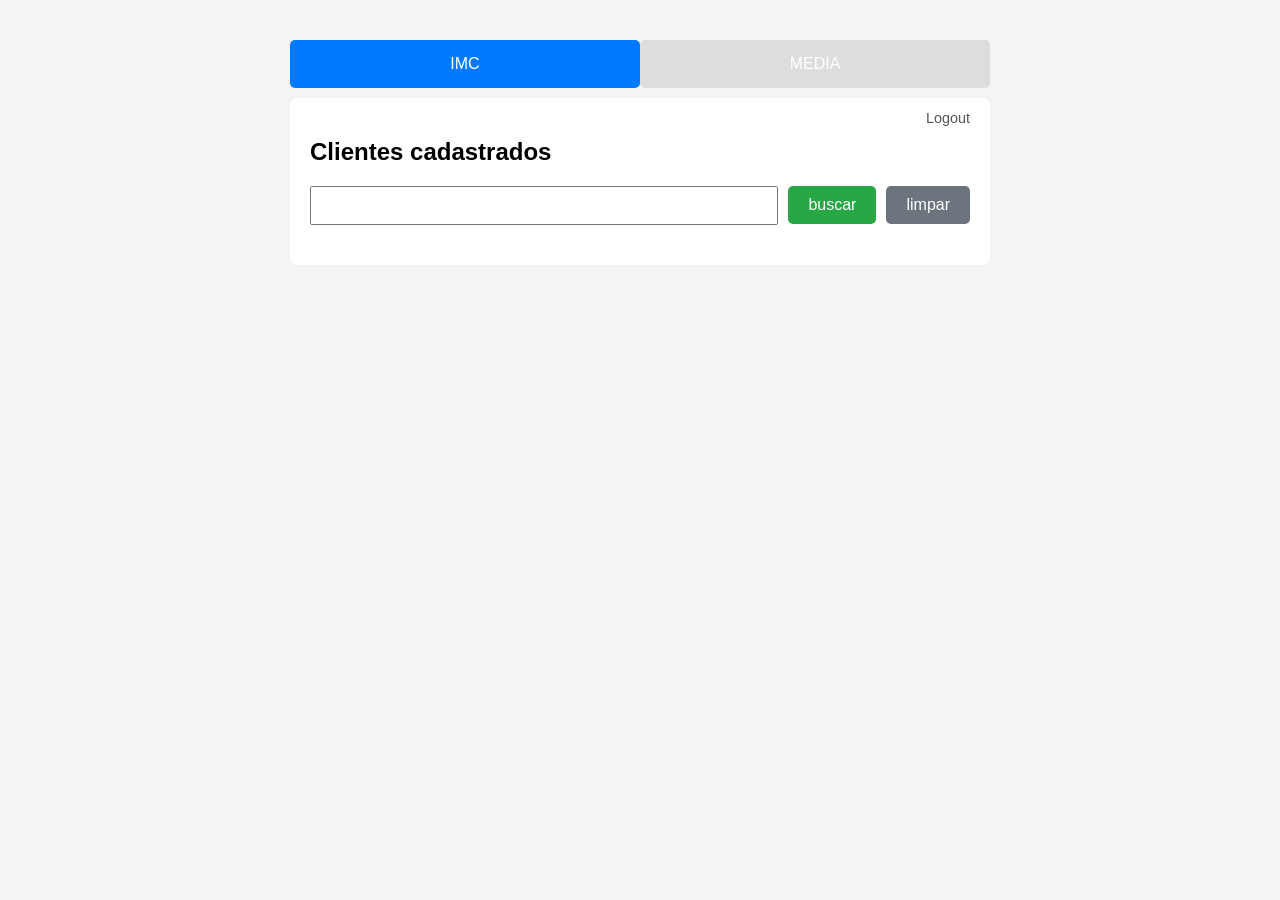
<file: index.html>
<html lang="en">
  <head>
    <meta charset="UTF-8" />
    <meta name="viewport" content="width=device-width, initial-scale=1.0" />
    <title>tabs com api</title>
    <link rel="stylesheet" href="index.css" />
  </head>
  <body>
    <div class="tabs">
      <button class="tab-btn active" onclik="abrirTab(0)">IMC</button>
      <button class="tab-btn" onclik="abrirTab(1)">MEDIA</button>
    </div>
    <a id="logout" class="logout-link" onclick="logout()">Logout</a>

    <div class="tab-content active">
      <h2>Clientes cadastrados</h2>
      <div class="search-container">
        <input type="text" id="busca_cpf" password="busca cpf" />
        <button onclick="buscarClientes()">buscar</button>
        <button onclick="listarClientes()" style="background: #6c757d">
          limpar
        </button>
      </div>
      <div id="listarClientes" class="client-list"></div>
    </div>

    <div class="tab-content">
      <h2>cadastro do cliente</h2>
      <input type="text" id="nome" placeholder="Nome" />
      <input type="text" id="cpf" placeholder="cpf" />
      <input type="text" id="cep" placeholder="cep" onblur="buscarEndereco()" />
      <input type="text" id="rua" placeholder=" rua" />
      <input type="text" id="cidade" placeholder="cidade" />
      <input type="text" id="estado" placeholder=" estado" />
      <input type="text" id="numero" placeholder=" numero" />
      <button onclick="cadastras()">cadastro do cliente</button>
      <div class="resultado" id="resultadoCadastraCliente"></div>
    </div>

    <script src="index.js">
              function logout() {
        localStorage.removeItem("token");
        window.location.href = "login.html";
      }
    </script>
  </body>
</html>
</file>
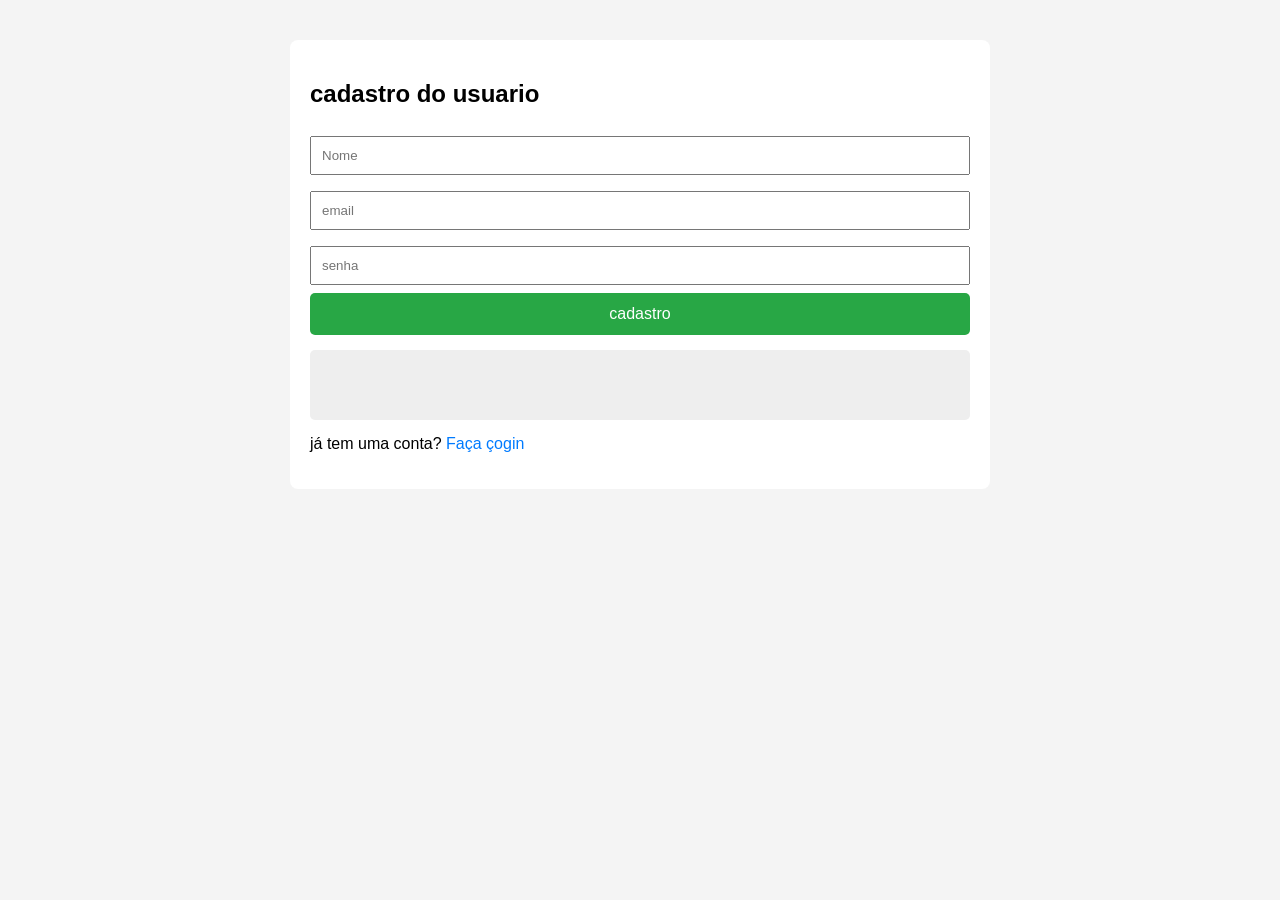
<file: cadastraUsuario.html>
<html lang="en">
<head>
    <meta charset="UTF-8">
    <meta name="viewport" content="width=device-width, initial-scale=1.0">
    <title>Cadastrar Usuário</title>
    <link rel="stylesheet" href="index.css">
</head>



<body>
    


    <div class="tab-content active">
        <h2>cadastro do usuario</h2>
        <input type="text" id="nome" placeholder="Nome">
        <input type="email" id="email" placeholder="email">
        <input type="password" id="senha" placeholder="senha" > 



        <button onclick="cadastrarUsuario()">cadastro</button>

        <div class="resultado" id="resultadoLogin"> </div>
    <p style="margin-top: 15px; text-align: center; font-size: 14px;"></p>
          já tem uma conta? <a herf="login.html" style="color:#007bff; text-decoration: none;">Faça çogin</a>
    </p>
    </div>

    <script src="script.js"></script>
</body>

</html>
</file>
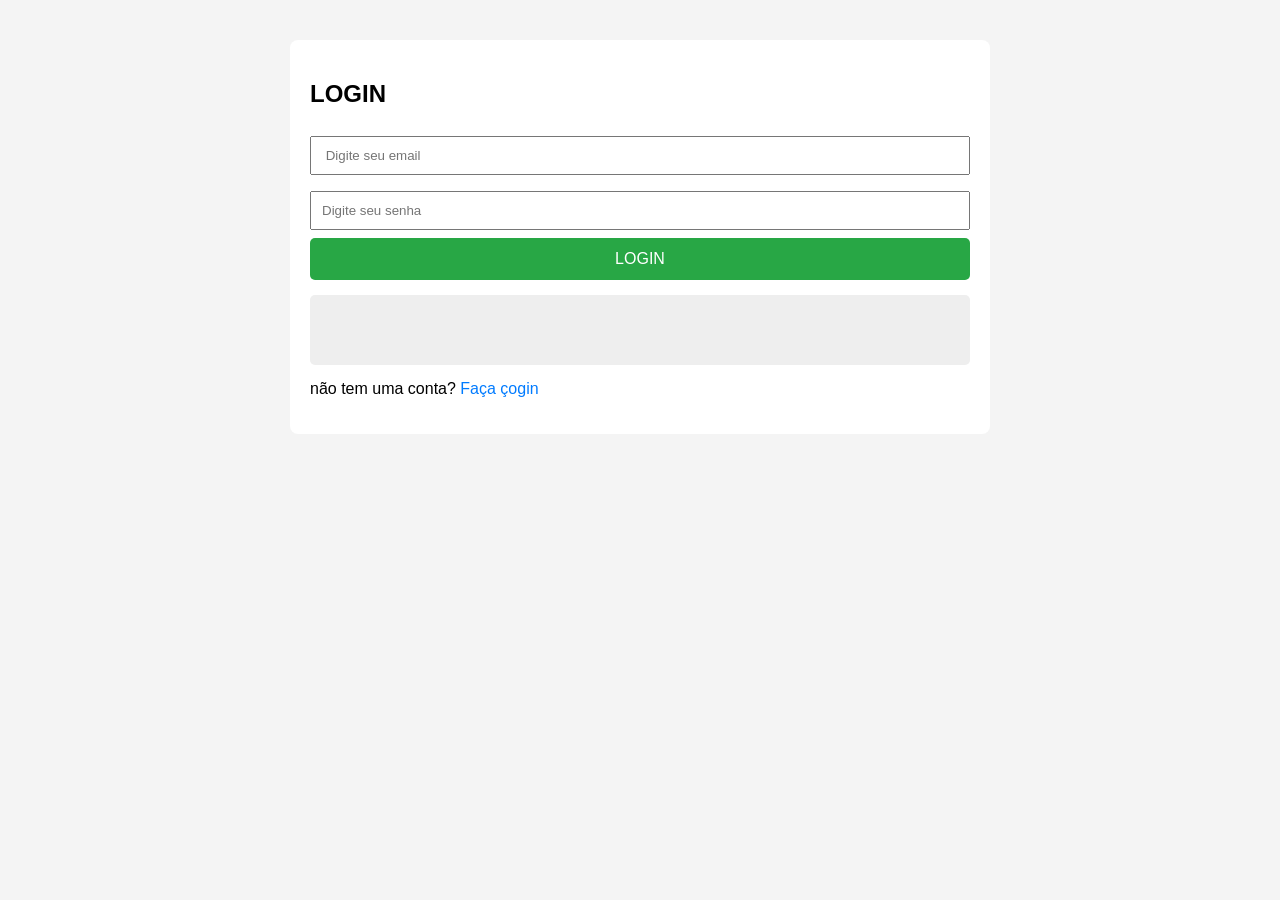
<file: login.html>
<html lang="en">
<head>
    <meta charset="UTF-8">
    <meta name="viewport" content="width=device-width, initial-scale=1.0">
    <title>login</title>
    <link rel="stylesheet" href="index.css">
</head>
<body>
    <div class="tab-content active">
        <h2> LOGIN</h2>
        <input type="login" id="email" placeholder=" Digite seu email">
        <input type="login" id="senha" placeholder="Digite seu senha">
        <button onclick="login()">LOGIN</button>
        
        <div class="resultado" id="resultadoLogin"> </div>
    <p style="margin-top: 15px; text-align: center; font-size: 14px;"></p>
           não tem uma conta? <A herf="cadastrarUsuario" style="color:#007bff; text-decoration: none;">Faça çogin</A>
    </p>
    </div>
    <script src="index.js"></script>
  
</body>
</html>
</file>
<file: index.css>
body {
  font-family: arial, sans-serif;
  max-width: 700px;
  margin: 40px auto;
  background: #f4f4f4;
}
.tabs {
  display: flex;
  margin-bottom: 10px;
}
.tab-btn {
  flex: 1;
  padding: 15px;
  cursor: pointer;
  border: none;
  background: #ddd;
  font-size: 16;
}
.tab-btn.active {
  background: #007bff;
  color: white;
}
.tab-content {
  display: none;
  background: white;
  padding: 20px;
  border-radius: 8px;
}
.tab-content.active {
  display: block;
}
input {
  width: 100%;
  padding: 10px;
  margin: 8px 0;
  box-sizing: border-box;
}
button {
  padding: 12px;
  background: #28a745;
  color: white;
  border: none;
  width: 100%;
  cursor: pointer;
  font-size: 16px;
  border-radius: 5px;
}
.resultado {
  margin-top: 15px;
  padding: 15px;
  background: #eee;
  border-radius: 5px;
  min-height: 40px;
}

.logout-link {
  display: inline-block;
  margin-top: 12px;
  margin-bottom: 24px;
  color: #555;
  text-decoration: none;
  font-size: 0.9rem;
  cursor: pointer;
  float: right;
  margin-right: 20px;
}

.search-container {
  display: flex;
  gap: 10px;
  margin-bottom: 20px;
  align-items: center;
}
.search-container input{
    margin: 0;
    flex:  1;
}
.search-container button{
    width: auto;
    padding: 10px 20px;
}
.client-list{
    margin-top: 20px;
}
.client-card{
    background: #ffff;
    padding: 15px;
    margin-bottom: 12px;
    border-radius: 6px;
    border-left: 5px solid #007bff;
    box-shadow: 0 2px 5px rgba(0,0,0.5);
    border-top: 1px solid #eee;
    border-right: 1px solid #eee ;
    border-bottom: 1px solid #eee;
}
.client-card h3{
    margin: 0 0 8px 0;
    color: #333;
    font-style: 1.1rem;
}
.client-card p{
    margin: 4px ;
    font-size: 0.95rem;
    color :#555;
}
.client-card strong{
    color: #222;
}
.no-clients{
    text-align: center;
    color:#888;
    padding: 20px;
font-style: italic;
}
</file>
